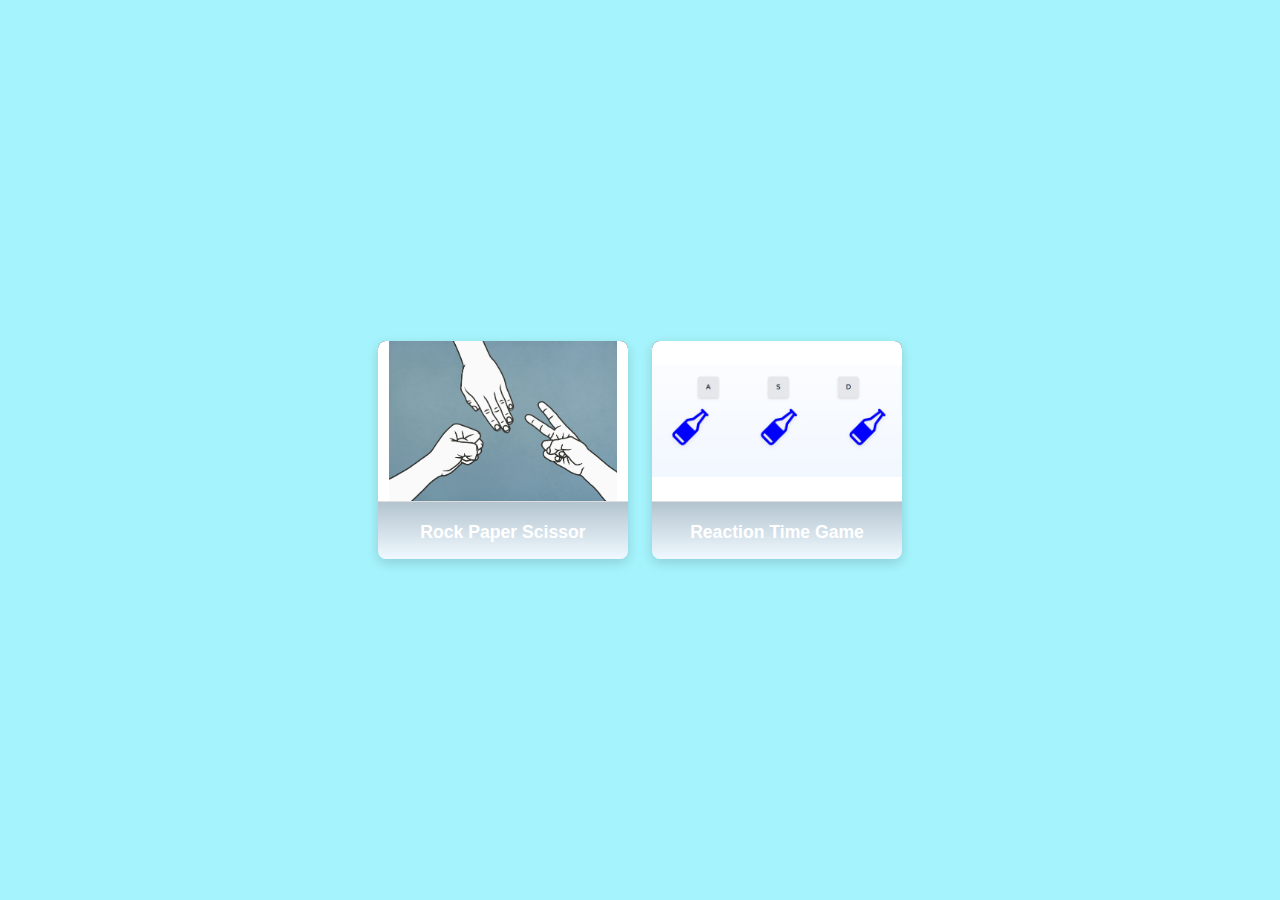
<file: index.html>
<!DOCTYPE html>
<html lang="en">
<head>
  <meta charset="UTF-8" />
  <meta name="viewport" content="width=device-width, initial-scale=1.0" />
  <title>Card Projects</title>
  <link href="style.css" rel="stylesheet">
</head>
<body>

  <div class="card-container" id="cardContainer">
    <!-- Cards will be inserted here -->
  </div>

  <script src="app.js"></script>
</body>
</html>
</file>
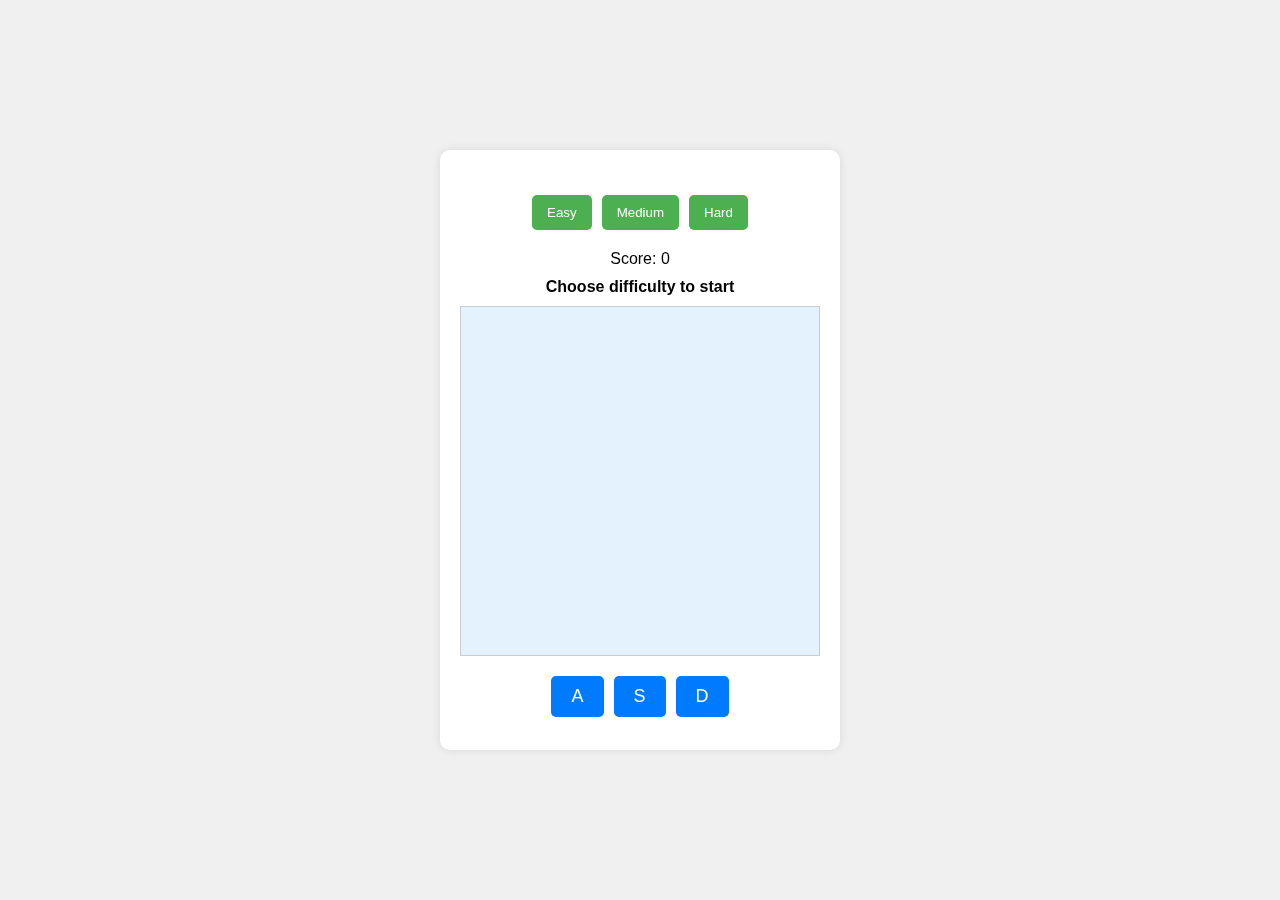
<file: RTG/index.html>
<!DOCTYPE html>
<html lang="en">
<head>
  <meta charset="UTF-8" />
  <meta name="viewport" content="width=device-width, initial-scale=1.0"/>
  <title>Falling Bottles Game</title>
  <link href="https://cdnjs.cloudflare.com/ajax/libs/font-awesome/6.4.0/css/all.min.css" rel="stylesheet" />
  <link rel="stylesheet" href="style.css" />
</head>
<body>

  <div class="game-container">
    <div class="difficulty-buttons" id="difficulty-buttons">
      <button onclick="startGame('easy')">Easy</button>
      <button onclick="startGame('medium')">Medium</button>
      <button onclick="startGame('hard')">Hard</button>
    </div>

    <div id="scoreboard">
      <p>Score: <span id="score">0</span></p>
    </div>

    <p id="game-status">Choose difficulty to start</p>

    <div id="game-area">
      <div class="falling-bottle" id="bottle1"><i class="fas fa-bottle-water"></i></div>
      <div class="falling-bottle" id="bottle2"><i class="fas fa-bottle-water"></i></div>
      <div class="falling-bottle" id="bottle3"><i class="fas fa-bottle-water"></i></div>
    </div>

    <div id="buttons-container">
      <button class="key-btn" onclick="handleKeyPress('a')">A</button>
      <button class="key-btn" onclick="handleKeyPress('s')">S</button>
      <button class="key-btn" onclick="handleKeyPress('d')">D</button>
    </div>
  </div>

  <!-- Popup Modal -->
  <div id="popup-modal" class="modal">
    <div class="modal-content">
      <h3>🎯 Game Over!</h3>
      <div id="popup-content"></div>
      <button onclick="restartGame()">Restart</button>
    </div>
  </div>

  <script src="app.js"></script>
</body>
</html>
</file>
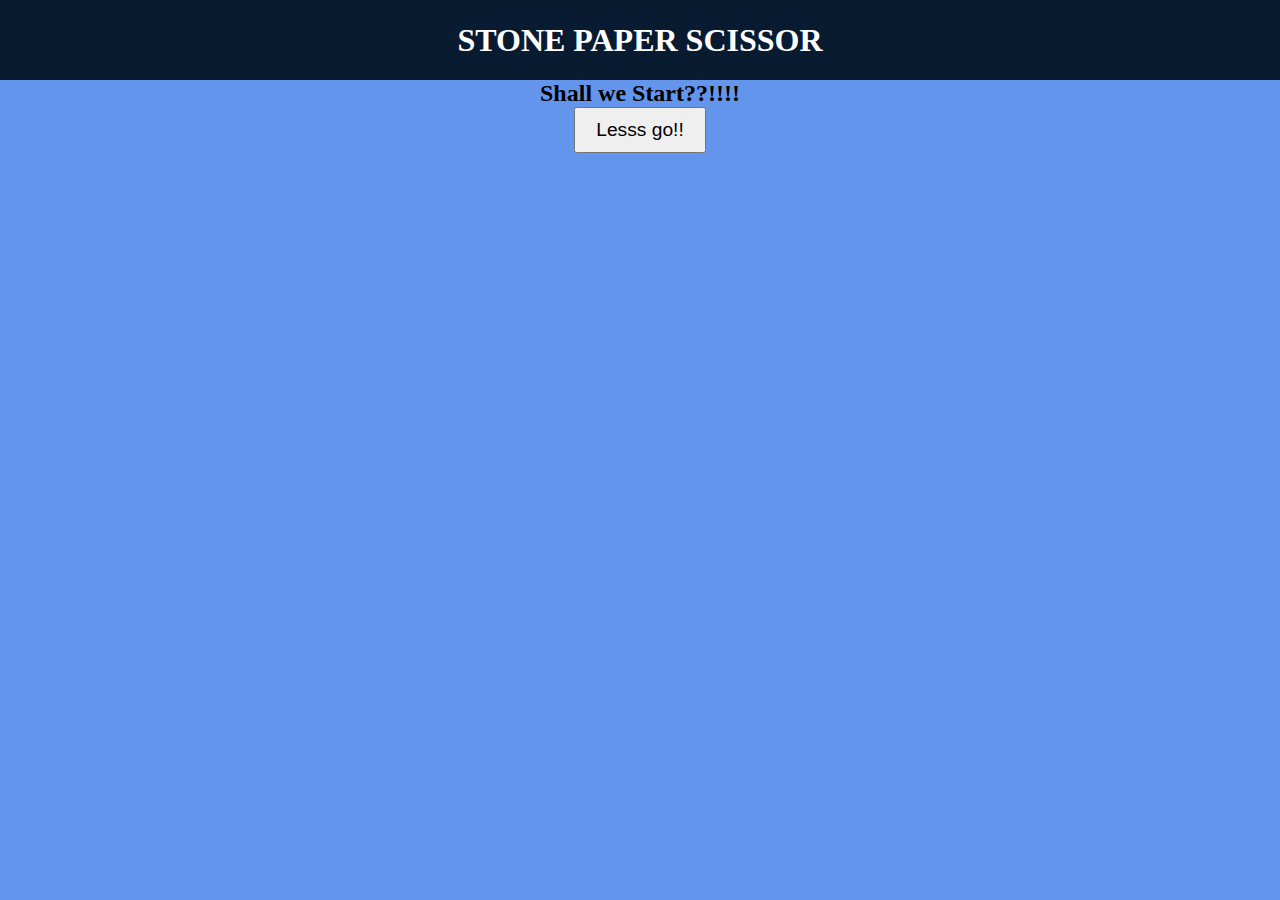
<file: RPS/SPS.html>
<!DOCTYPE html>
<html lang="en">
<head>
    <meta charset="UTF-8">
    <meta name="viewport" content="width=device-width, initial-scale=1.0">
    <title>Stone Paper Scissor</title>
    <link href="sps.css" rel="stylesheet">
</head>
<body>
    <h1 >STONE PAPER SCISSOR</h1>
    <div id="startscreen">
        <h2> Shall we Start??!!!!</h2>
        <button id="start">Lesss go!!</button>
    </div>

    <div id="gamescreen" style="display: none;">
        <h2 id="text" style="display: none;"> choose your gesture</h2>
        <div class="choices">
            <div class="choice" id="rock">
                <img src="1.jpg"/>
            </div>
            <div class="choice" id="paper">
                <img src="2.jpg"/>
            </div>
            <div class="choice" id="scissor">
                <img src="3.jpg"/>
            </div>
        </div>
        <div class="images">
            <div class="user">
                <img src="stoneComputer.png" />
            </div>
            <div class="comp">
                <img src="stonePlayer.png" />
            </div>
        </div>

        <div class="score-board">
            <div class="score">
                <p id="user">0</p>
                <p>YOU</p>
            </div>
            <div class="score">
                <p id="comp">0</p>
                <p>Me</p>
            </div>
        </div>
        <div class="msg-container">
            <p id="msg">Your move</p>
        </div>
    </div>

    <script src="sps.js"></script>
</body>
</html>
</file>
<file: style.css>
body {
    margin: 0;
    background-color: #a5f3fc; /* cyan-200 */
    font-family: Arial, sans-serif;
    display: flex;
    justify-content: center;
    align-items: center;
    min-height: 100vh;
  }

  .card-container {
    display: flex;
    flex-wrap: wrap;
    gap: 1.5rem;
    padding: 2rem;
    justify-content: center;
    align-items: center;
  }

  .card {
    width: 250px;
    border-radius: 0.5rem;
    box-shadow: 0 4px 12px rgba(0, 0, 0, 0.15);
    overflow: hidden;
    text-align: center;
    text-decoration: none;
    background: linear-gradient(to bottom, #082f49, #f0f9ff);
    color: white;
    transition: transform 0.3s, box-shadow 0.3s;
  }

  .card:hover {
    transform: translateY(-5px);
    box-shadow: 0 6px 18px rgba(0, 0, 0, 0.25);
  }

  .card img {
    width: 100%;
    height: 160px;
    object-fit: contain;
    background-color: #fff;
    border-bottom: 1px solid #ddd;
  }

  .card-footer {
    padding: 1rem;
    font-weight: bold;
    font-size: 1.1rem;
    }
</file>
<file: RTG/style.css>
* {
    margin: 0;
    padding: 0;
    box-sizing: border-box;
  }
  
  body {
    font-family: Arial, sans-serif;
    background-color: #f0f0f0;
    display: flex;
    justify-content: center;
    align-items: center;
    height: 100vh;
  }
  
  .game-container {
    width: 400px;
    height: 600px;
    background-color: #fff;
    border-radius: 10px;
    overflow: hidden;
    position: fixed;
    padding: 20px;
    box-shadow: 0 0 10px rgba(0, 0, 0, 0.1);
  }
  
  .difficulty-buttons {
    display: flex;
    justify-content: center;
    gap: 10px;
    margin-bottom: 20px;
    margin-top: 25px;
  }
  
  .difficulty-buttons button {
    padding: 10px 15px;
    background-color: #4CAF50;
    color: white;
    border: none;
    border-radius: 5px;
    cursor: pointer;
  }
  
  .difficulty-buttons button:hover {
    background-color: #45a049;
  }
  
  #scoreboard {
    text-align: center;
    margin-bottom: 10px;
    margin-top: 5px;
  }
  
  #game-status {
    text-align: center;
    margin-bottom: 10px;
    font-weight: bold;
  }
  
  #game-area {
    position: relative;
    width: 100%;
    height: 350px;
    background-color: #e3f2fd;
    border: 1px solid #ccc;
    overflow: hidden;
  }
  
  .falling-bottle {
    position: absolute;
    top: 0;
    font-size: 40px;
    color: #3498db;
    display: none;
  }
  
  #buttons-container {
    display: flex;
    justify-content: center;
    gap: 10px;
    margin-top: 20px;
  }
  
  .key-btn {
    padding: 10px 20px;
    font-size: 18px;
    background-color: #007BFF;
    color: white;
    border: none;
    border-radius: 5px;
    cursor: pointer;
  }
  
  .key-btn:hover {
    background-color: #0056b3;
  }
  
  /* Modal Popup */
  .modal {
    display: none;
    position: fixed;
    z-index: 999;
    left: 0; top: 0;
    width: 100%; height: 100%;
    background-color: rgba(0,0,0,0.6);
    justify-content: center;
    align-items: center;
  }
  
  .modal-content {
    background-color: white;
    padding: 20px 30px;
    border-radius: 10px;
    text-align: center;
    width: 300px;
  }
</file>
<file: RPS/sps.css>
* {
    margin: 0;
    padding: 0;
    text-align: center;
}

body {
    margin: 0;
    padding: 0;
    justify-content: center;
    align-items: center;
    background-color:cornflowerblue;
}

h1{
    background-color: #081b31;
    color: #fff;
    height: 5rem;
    justify-content: center;
    align-items: center;
    line-height: 5rem;

}

.choices {
    margin: 5px;
    padding: 5px;
    display: flex;
    justify-content: center;
    align-items: center;
    gap: 3rem;
}

img{
    width: 120px;
    height: 120px;
    object-fit: cover;
    border-radius: 50%;
    justify-content: center;
    align-items: center;
}

.choice{
    width: 120px;
    height: 120px;
    display: flex;
    transition: transform 0.3s ease;
}

.choice:hover{
    cursor: pointer;
    transform: scale(1.1);
}

.score-board{
    display:flex;
    justify-content: center;
    align-items: center;
    gap: 5rem;
    font-size: 2rem;
    margin-top: 1rem;
}

#user, #comp {
    font-size: 3rem;
}

.msg-container{
    margin-top: 3rem;
}

#msg {
    display: inline;
    padding: 1rem;
    background-color: #081b31;
    color: #fff;
    font-size: 2rem;
    border-radius: 1rem;
}

button {
    padding: 10px 20px;
    font-size: 1.2rem;
    cursor: pointer;
}

.images{
    display: flex;
    margin-top: 10px;
    height: 100px;
    justify-content: space-around;
    align-items: center;
    text-align: center;
    gap: 5rem;
}

.comp, .user {
    width: 75%;
}

.shakecomp {
    animation: shakeComputer 0.8s linear;
}
.shakeuser {
    animation: shakePlayer 0.8s linear;
}

@keyframes shakeComputer {
    0%{
        transform: rotate(-30deg);
    }
    25%{
        transform: rotate(30deg);
    }
    50%{
        transform: rotate(-30deg);
    }
    75%{
        transform: rotate(30deg);
    }
    100%{
        transform: rotate(0deg);
    }
}
@keyframes shakePlayer {
    0%{
        transform: rotate(30deg);
    }
    25%{
        transform: rotate(-30deg);
    }
    50%{
        transform: rotate(30deg);
    }
    75%{
        transform: rotate(-30deg);
    }
    100%{
        transform: rotate(0deg);
    }
}
</file>
